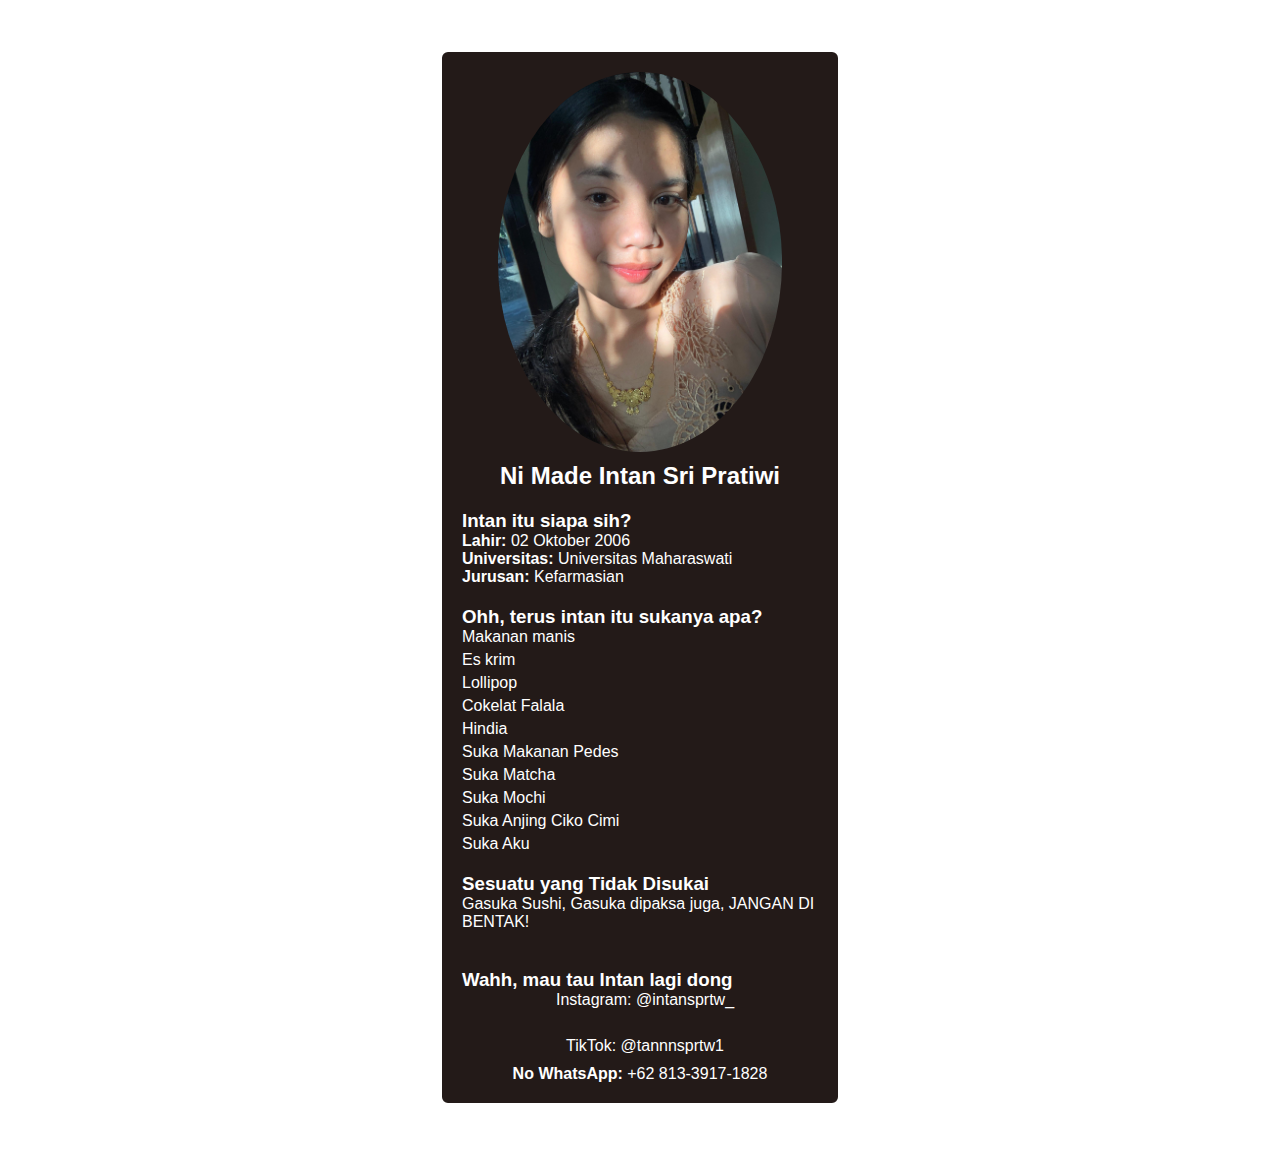
<file: profile.html>
<!DOCTYPE html>
<html lang="id">
<head>
    <meta charset="UTF-8">
    <meta name="viewport" content="width=device-width, initial-scale=1.0">
    <title>Profil Singkat</title>
    <link rel="stylesheet" href="style.css"> <!-- Link ke file CSS -->
</head>
<body>

<div class="profile-container">
    <div class="profile-header">
        <img src="profile.jpg" alt="Foto Profil" class="profile-image">
        <h1>Ni Made Intan Sri Pratiwi</h1>
    </div>
    
    <h3>Intan itu siapa sih?</h3>
    <p><strong> Lahir:</strong> 02 Oktober 2006</p>
    <p><strong>Universitas:</strong> Universitas Maharaswati</p>
    <p><strong>Jurusan:</strong> Kefarmasian</p>
    
    <h3>Ohh, terus intan itu sukanya apa?</h3>
    <ul class="likes-list">
        <li>Makanan manis</li>
        <li>Es krim</li>
        <li>Lollipop</li>
        <li>Cokelat Falala</li>
        <li>Hindia</li>
        <li>Suka Makanan Pedes</li>
        <li>Suka Matcha</li>
        <li>Suka Mochi</li>
        <li>Suka Anjing Ciko Cimi</li>
        <li>Suka Aku</li>
    </ul>
    
        <h3>Sesuatu yang Tidak Disukai</h3>
        <p>Gasuka Sushi, Gasuka dipaksa juga, JANGAN DI BENTAK!</p>
<br>
    <h3>Wahh, mau tau Intan lagi dong</h3>
    <div class="contact-links">
        <a href="https://www.instagram.com/intansprtw__?utm_source=ig_web_button_share_sheet&igsh=ZDNlZDc0MzIxNw=="class="contact-link">
            <i class="fab fa-instagram"></i> Instagram: @intansprtw_
        </a><br>
        <a href="https://www.tiktok.com/@tannnsprtw1?is_from_webapp=1&sender_device=pc" class="contact-link">
            <i class="fab fa-tiktok"></i> TikTok: @tannnsprtw1
        </a>
    <p><strong>No WhatsApp:</strong> +62 813-3917-1828</p>
</div>

</body>
</html>
</file>
<file: style.css>
* {
  margin: 0;
  padding: 0;
  box-sizing: border-box;
}

body {
  font-family: Arial, sans-serif;
  background-color: #ffffff; /* Warna latar belakang putih */
}

.profile-container {
  max-width: 400px; /* Lebar maksimum kontainer */
  margin: 50px auto; /* Pusatkan kontainer secara horizontal */
  padding: 20px;
  background-color: #231a18; /* Warna latar belakang hitam */
  color: #ffffff; /* Warna teks putih */
  border-radius: 8px; /* Sudut melengkung */
  border: 2px solid #ffffff; /* Border putih di sekeliling kontainer */
}

.profile-header {
  display: flex;
  flex-direction: column; /* Mengatur elemen dalam kolom */
  align-items: center; /* Pusatkan gambar dan nama secara horizontal */
}

.profile-image {
  width: 80%; /* Ukuran foto lingkaran (80% dari lebar kontainer) */
  height: auto; /* Mempertahankan rasio aspek */
  border-radius: 50%; /* Membuat gambar menjadi lingkaran */
}

h1 {
  font-size: 24px; /* Ukuran font untuk nama */
  margin-top: 10px; /* Jarak atas untuk nama */
}

h3 {
  margin-top: 20px; /* Jarak atas untuk subheading */
}

.likes-list {
  list-style-type: none; /* Menghilangkan bullet pada list */
}

.likes-list li {
  margin-bottom: 5px; /* Jarak antar item dalam list */
}

.contact-links {
  display: flex;
  flex-direction: column;
  align-items: center;
}

.contact-link {
  display: flex;
  align-items: center;
  color: #ffffff;
  text-decoration: none;
  margin-bottom: 10px;
}

.contact-link i {
  font-size: 1.5rem;
  margin-right: 10px;
}

.contact-link:hover {
  color: #b59683; /* Warna saat hover */
}
</file>
